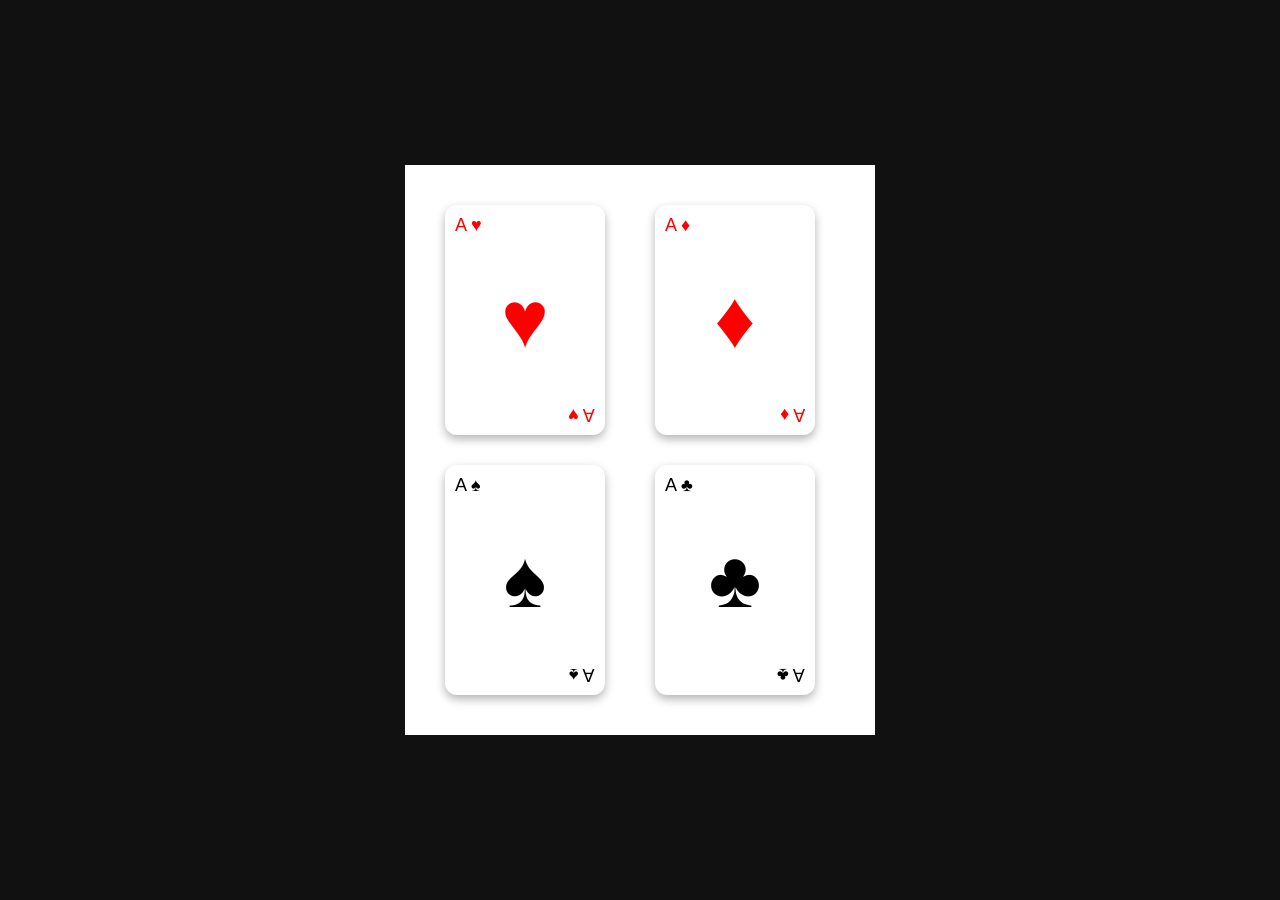
<file: index.html>
<!DOCTYPE html>
<html lang="en">
<head>
    <meta charset="UTF-8">
    <meta name="viewport" content="width=device-width, initial-scale=1.0">
    <title>Playing Cards</title>
    <link rel="stylesheet" href="style.css">
</head>
<body>

<div class="container">
    <!-- Ace of Hearts -->
    <div class="card red">
        <div class="top">A ♥</div>
        <div class="center">♥</div>
        <div class="bottom">A ♥</div>
    </div>

    <!-- Ace of Diamonds -->
    <div class="card red">
        <div class="top">A ♦</div>
        <div class="center">♦</div>
        <div class="bottom">A ♦</div>
    </div>

    <!-- Ace of Spades -->
    <div class="card black">
        <div class="top">A ♠</div>
        <div class="center">♠</div>
        <div class="bottom">A ♠</div>
    </div>

    <!-- Ace of Clubs -->
    <div class="card black">
        <div class="top">A ♣</div>
        <div class="center">♣</div>
        <div class="bottom">A ♣</div>
    </div>
</div>

</body>
</html>
</file>
<file: style.css>
body {
    margin: 0;
    height: 100vh;
    display: flex;
    justify-content: center;
    align-items: center;
    background: #111;
    font-family: Arial, sans-serif;
}

.container {
    display: grid;
    grid-template-columns: repeat(2, 180px);
    gap: 30px;
    background: white;
    padding: 40px;
}

.card {
    width: 160px;
    height: 230px;
    background: #fff;
    border-radius: 12px;
    box-shadow: 0 4px 10px rgba(0,0,0,0.3);
    position: relative;
}

.red {
    color: red;
}

.black {
    color: black;
}

.top {
    position: absolute;
    top: 10px;
    left: 10px;
    font-size: 18px;
}

.center {
    font-size: 80px;
    text-align: center;
    line-height: 230px;
}

.bottom {
    position: absolute;
    bottom: 10px;
    right: 10px;
    font-size: 18px;
    transform: rotate(180deg);
}
.bottom {
    position: absolute;
    bottom: 10px;
    right: 10px;
    font-size: 18px;
    trans
}
</file>
<file: card.css>
body {
    margin: 0;
    height: 100vh;
    display: flex;
    justify-content: center;
    align-items: center;
    background: #111;
    font-family: Arial, sans-serif;
}

.container {
    display: grid;
    grid-template-columns: repeat(2, 180px);
    gap: 30px;
    background: white;
    padding: 40px;
}

.card {
    width: 160px;
    height: 230px;
    background: #fff;
    border-radius: 12px;
    box-shadow: 0 4px 10px rgba(0,0,0,0.3);
    position: relative;
}

.red {
    color: red;
}

.black {
    color: black;
}

.top {
    position: absolute;
    top: 10px;
    left: 10px;
    font-size: 18px;
}

.center {
    font-size: 80px;
    text-align: center;
    line-height: 230px;
}

.bottom {
    position: absolute;
    bottom: 10px;
    right: 10px;
    font-size: 18px;
    transform: rotate(180deg);
}
.bottom {
    position: absolute;
    bottom: 10px;
    right: 10px;
    font-size: 18px;
    trans
}
</file>
